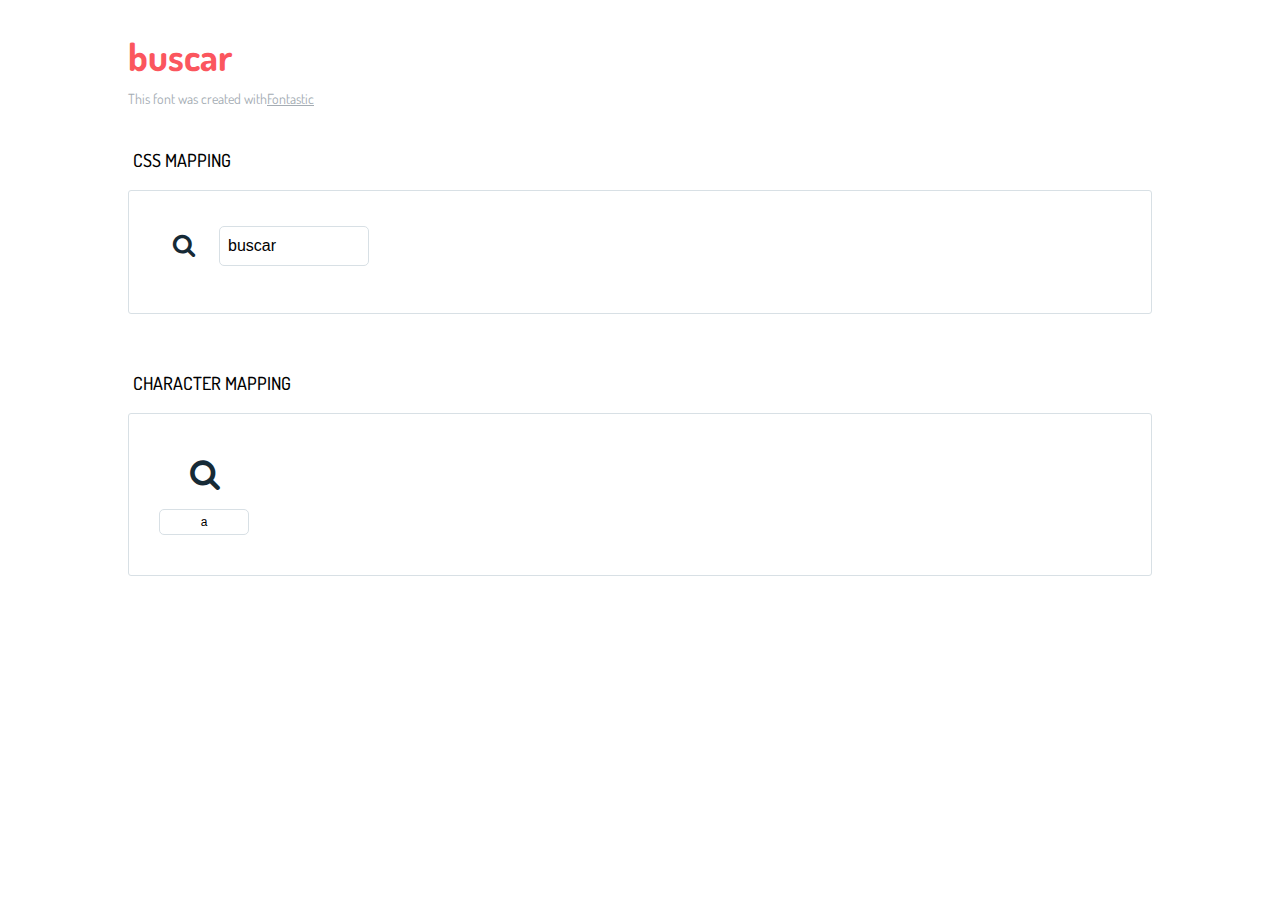
<file: buscar/icons-reference.html>
<!DOCTYPE html>
<html lang="en">
  <head>
    <meta charset="utf-8">
    <meta http-equiv="X-UA-Compatible" content="IE=edge,chrome=1">
    <meta name="viewport" content="width=device-width,initial-scale=1">
    <title>Font Reference - buscar</title>
    <link href="http://fonts.googleapis.com/css?family=Dosis:400,500,700" rel="stylesheet" type="text/css">
    <link rel="stylesheet" href="styles.css">
    <style type="text/css">html,body,div,span,applet,object,iframe,h1,h2,h3,h4,h5,h6,p,blockquote,pre,a,abbr,acronym,address,big,cite,code,del,dfn,em,img,ins,kbd,q,s,samp,small,strike,strong,sub,sup,tt,var,dl,dt,dd,ol,ul,li,fieldset,form,label,legend,table,caption,tbody,tfoot,thead,tr,th,td{margin:0;padding:0;border:0;outline:0;font-weight:inherit;font-style:inherit;font-family:inherit;font-size:100%;vertical-align:baseline}body{line-height:1;color:#000;background:#fff}ol,ul{list-style:none}table{border-collapse:separate;border-spacing:0;vertical-align:middle}caption,th,td{text-align:left;font-weight:normal;vertical-align:middle}a img{border:none}*{-webkit-box-sizing:border-box;-moz-box-sizing:border-box;box-sizing:border-box}body{font-family:'Dosis','Tahoma',sans-serif}.container{margin:15px auto;width:80%}h1{margin:40px 0 20px;font-weight:700;font-size:38px;line-height:32px;color:#fb565e}h2{font-size:18px;padding:0 0 21px 5px;margin:45px 0 0 0;text-transform:uppercase;font-weight:500}.small{font-size:14px;color:#a5adb4;}.small a{color:#a5adb4;}.small a:hover{color:#fb565e}.glyphs.character-mapping{margin:0 0 20px 0;padding:20px 0 20px 30px;color:rgba(0,0,0,0.5);border:1px solid #d8e0e5;border-radius:3px;}.glyphs.character-mapping li{margin:0 30px 20px 0;display:inline-block;width:90px}.glyphs.character-mapping .icon{margin:10px 0 10px 15px;padding:15px;position:relative;width:55px;height:55px;color:#162a36 !important;overflow:hidden;border-radius:3px;font-size:32px;}.glyphs.character-mapping .icon svg{fill:#000}.glyphs.character-mapping input{margin:0;padding:5px 0;line-height:12px;font-size:12px;display:block;width:100%;border:1px solid #d8e0e5;border-radius:5px;text-align:center;outline:0;}.glyphs.character-mapping input:focus{border:1px solid #fbde4a;-webkit-box-shadow:inset 0 0 3px #fbde4a;box-shadow:inset 0 0 3px #fbde4a}.glyphs.character-mapping input:hover{-webkit-box-shadow:inset 0 0 3px #fbde4a;box-shadow:inset 0 0 3px #fbde4a}.glyphs.css-mapping{margin:0 0 60px 0;padding:30px 0 20px 30px;color:rgba(0,0,0,0.5);border:1px solid #d8e0e5;border-radius:3px;}.glyphs.css-mapping li{margin:0 30px 20px 0;padding:0;display:inline-block;overflow:hidden}.glyphs.css-mapping .icon{margin:0;margin-right:10px;padding:13px;height:50px;width:50px;color:#162a36 !important;overflow:hidden;float:left;font-size:24px}.glyphs.css-mapping input{margin:0;margin-top:5px;padding:8px;line-height:16px;font-size:16px;display:block;width:150px;height:40px;border:1px solid #d8e0e5;border-radius:5px;background:#fff;outline:0;float:right;}.glyphs.css-mapping input:focus{border:1px solid #fbde4a;-webkit-box-shadow:inset 0 0 3px #fbde4a;box-shadow:inset 0 0 3px #fbde4a}.glyphs.css-mapping input:hover{-webkit-box-shadow:inset 0 0 3px #fbde4a;box-shadow:inset 0 0 3px #fbde4a}</style>
  </head>
  <body>
    <div class="container">
      <h1>buscar</h1>
      <p class="small">This font was created with<a href="http://fontastic.me/">Fontastic</a></p>
      <h2>CSS mapping</h2>
      <ul class="glyphs css-mapping">
        <li>
          <div class="icon icon-buscar"></div>
          <input type="text" readonly="readonly" value="buscar">
        </li>
      </ul>
      <h2>Character mapping</h2>
      <ul class="glyphs character-mapping">
        <li>
          <div data-icon="a" class="icon"></div>
          <input type="text" readonly="readonly" value="a">
        </li>
      </ul>
    </div>
    <script>(function() {
  var glyphs, i, len, ref;

  ref = document.getElementsByClassName('glyphs');
  for (i = 0, len = ref.length; i < len; i++) {
    glyphs = ref[i];
    glyphs.addEventListener('click', function(event) {
      if (event.target.tagName === 'INPUT') {
        return event.target.select();
      }
    });
  }

}).call(this);

    </script>
  </body>
</html>
</file>
<file: buscar/styles.css>
@charset "UTF-8";

@font-face {
  font-family: "buscar";
  src:url("fonts/buscar.eot");
  src:url("fonts/buscar.eot?#iefix") format("embedded-opentype"),
    url("fonts/buscar.woff") format("woff"),
    url("fonts/buscar.ttf") format("truetype"),
    url("fonts/buscar.svg#buscar") format("svg");
  font-weight: normal;
  font-style: normal;

}

[data-icon]:before {
  font-family: "buscar" !important;
  content: attr(data-icon);
  font-style: normal !important;
  font-weight: normal !important;
  font-variant: normal !important;
  text-transform: none !important;
  speak: none;
  line-height: 1;
  -webkit-font-smoothing: antialiased;
  -moz-osx-font-smoothing: grayscale;
}

[class^="icon-"]:before,
[class*=" icon-"]:before {
  font-family: "buscar" !important;
  font-style: normal !important;
  font-weight: normal !important;
  font-variant: normal !important;
  text-transform: none !important;
  speak: none;
  line-height: 1;
  -webkit-font-smoothing: antialiased;
  -moz-osx-font-smoothing: grayscale;
}

.icon-buscar:before {
  content: "\61";
}
</file>
